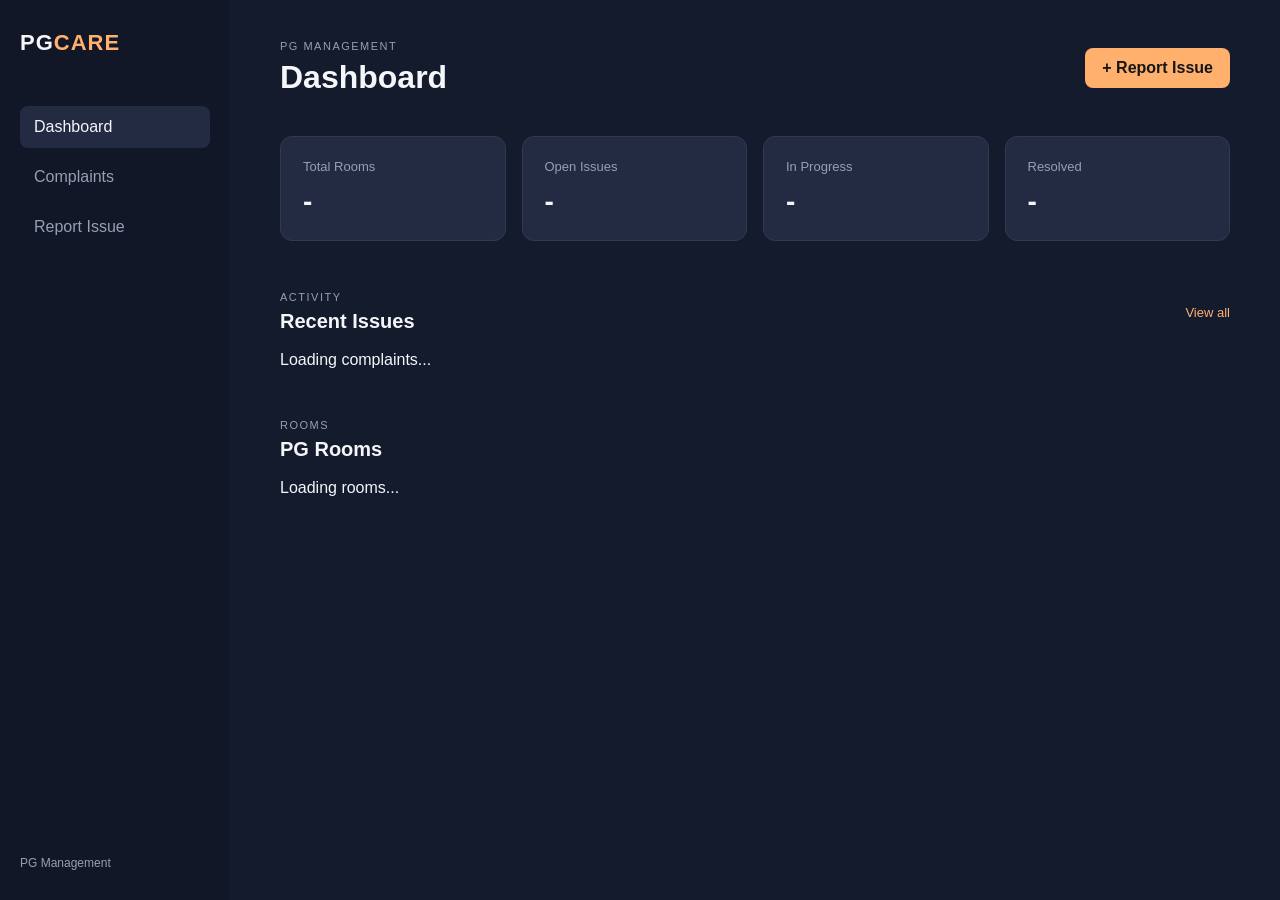
<file: frontend/index.html>
<!DOCTYPE html>
<html lang="en">

<head>
    <meta charset="UTF-8">
    <meta name="viewport" content="width=device-width, initial-scale=1.0">

    <title>PG Care</title>

    <link rel="stylesheet" href="css/style.css">
</head>

<body>

<div class="app">

    <!-- Sidebar -->
    <aside class="sidebar">

        <div class="logo">
            PG<span>CARE</span>
        </div>

        <nav class="navigation">

            <a href="index.html" class="nav-item active">
                Dashboard
            </a>

            <a href="complaints.html" class="nav-item">
                Complaints
            </a>

            <a href="create-complaint.html" class="nav-item">
                Report Issue
            </a>

        </nav>

        <div class="sidebar-bottom">
            <p>PG Management</p>
        </div>

    </aside>


    <!-- Main Content -->
    <main class="main-content">

        <!-- Top Bar -->
        <header class="topbar">

            <div>
                <p class="page-label">PG MANAGEMENT</p>
                <h1>Dashboard</h1>
            </div>

            <a
                href="create-complaint.html"
                class="primary-button"
            >
                + Report Issue
            </a>

        </header>


        <!-- Statistics -->
        <section class="stats-grid">

            <div class="stat-card">
                <p>Total Rooms</p>
                <h2 id="totalRooms">Loading...</h2>
            </div>

            <div class="stat-card">
                <p>Open Issues</p>
                <h2 id="openIssues">Loading...</h2>
            </div>

            <div class="stat-card">
                <p>In Progress</p>
                <h2 id="inProgress">Loading...</h2>
            </div>

            <div class="stat-card">
                <p>Resolved</p>
                <h2 id="resolved">Loading...</h2>
            </div>

        </section>


        <!-- Recent Complaints -->
        <section class="section">

            <div class="section-header">

                <div>
                    <p class="section-label">ACTIVITY</p>
                    <h2>Recent Issues</h2>
                </div>

                <a
                    href="complaints.html"
                    class="text-link"
                >
                    View all
                </a>

            </div>


            <div
                class="complaint-list"
                id="recentComplaints"
            >

                <div class="loading-message">
                    Loading complaints...
                </div>

            </div>

        </section>


        <!-- Rooms -->
        <section class="section">

            <div class="section-header">

                <div>
                    <p class="section-label">ROOMS</p>
                    <h2>PG Rooms</h2>
                </div>

            </div>


            <div
                class="rooms-grid"
                id="roomsGrid"
            >

                <div class="loading-message">
                    Loading rooms...
                </div>

            </div>

        </section>

    </main>

</div>


<script src="js/app.js"></script>

</body>

</html>
</file>
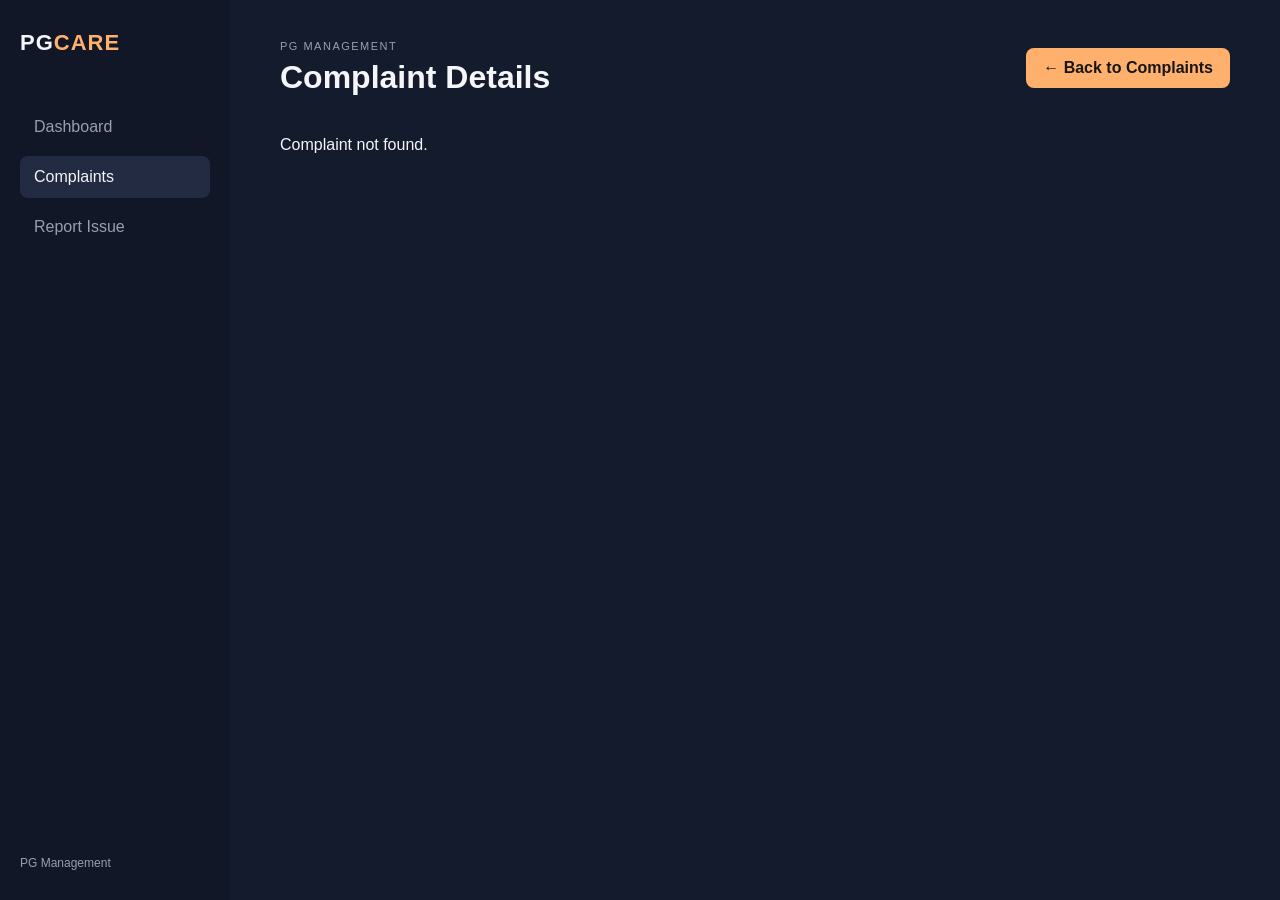
<file: frontend/complaint-details.html>
<!DOCTYPE html>
<html lang="en">

<head>
    <meta charset="UTF-8">
    <meta name="viewport" content="width=device-width, initial-scale=1.0">

    <title>Complaint Details | PG Care</title>

    <link rel="stylesheet" href="css/style.css">
</head>

<body>

<div class="app">

    <!-- Sidebar -->
    <aside class="sidebar">

        <div class="logo">
            PG<span>CARE</span>
        </div>

        <nav class="navigation">

            <a href="index.html" class="nav-item">
                Dashboard
            </a>

            <a href="complaints.html" class="nav-item active">
                Complaints
            </a>

            <a href="create-complaint.html" class="nav-item">
                Report Issue
            </a>

        </nav>

        <div class="sidebar-bottom">
            <p>PG Management</p>
        </div>

    </aside>


    <!-- Main Content -->
    <main class="main-content">

        <header class="topbar">

            <div>
                <p class="page-label">PG MANAGEMENT</p>
                <h1>Complaint Details</h1>
            </div>

            <a
                href="complaints.html"
                class="primary-button"
            >
                ← Back to Complaints
            </a>

        </header>


        <!-- Complaint Details -->
        <section
            class="complaint-details"
            id="complaintDetails"
        >

            <div class="loading-message">
                Loading complaint...
            </div>

        </section>

    </main>

</div>


<script src="js/app.js"></script>

</body>

</html>
</file>
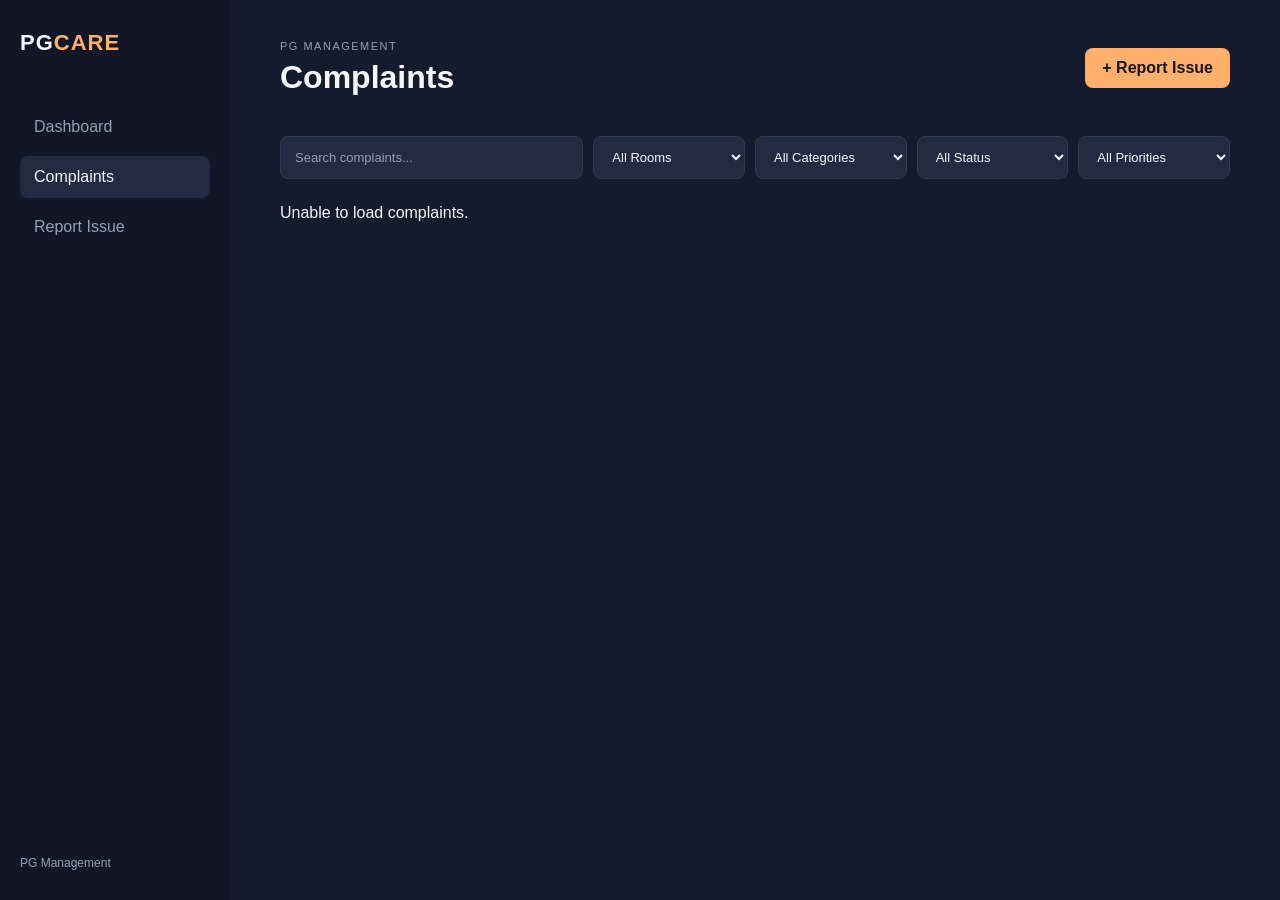
<file: frontend/complaints.html>
<!DOCTYPE html>
<html lang="en">
<head>
    <meta charset="UTF-8">
    <meta name="viewport" content="width=device-width, initial-scale=1.0">

    <title>Complaints | PG Care</title>

    <link rel="stylesheet" href="css/style.css">
</head>

<body>

<div class="app">

    <!-- Sidebar -->
    <aside class="sidebar">

        <div class="logo">
            PG<span>CARE</span>
        </div>

        <nav class="navigation">

            <a href="index.html" class="nav-item">
                Dashboard
            </a>

            <a href="complaints.html" class="nav-item active">
                Complaints
            </a>

            <a href="create-complaint.html" class="nav-item">
                Report Issue
            </a>

        </nav>

        <div class="sidebar-bottom">
            <p>PG Management</p>
        </div>

    </aside>


    <!-- Main Content -->
    <main class="main-content">

        <!-- Topbar -->
        <header class="topbar">

            <div>
                <p class="page-label">PG MANAGEMENT</p>
                <h1>Complaints</h1>
            </div>

            <a
                href="create-complaint.html"
                class="primary-button"
            >
                + Report Issue
            </a>

        </header>


        <!-- Filters -->
       <!-- Filters -->
<section class="filters">

    <input
        type="text"
        id="searchInput"
        class="search-input"
        placeholder="Search complaints..."
    >

    <select id="roomFilter">
        <option value="">All Rooms</option>
        <option value="101">101</option>
        <option value="102">102</option>
        <option value="103">103</option>
        <option value="104">104</option>
        <option value="105">105</option>
        <option value="106">106</option>
        <option value="107">107</option>
        <option value="108">108</option>
        <option value="109">109</option>
        <option value="110">110</option>
    </select>

    <select id="categoryFilter">
        <option value="">All Categories</option>
        <option value="maintenance">Maintenance</option>
        <option value="cleaning">Cleaning</option>
        <option value="food">Food</option>
        <option value="technical">Technical</option>
        <option value="plumbing">Plumbing</option>
        <option value="room">Room</option>
        <option value="other">Other</option>
    </select>

    <select id="statusFilter">
        <option value="">All Status</option>
        <option value="submitted">Submitted</option>
        <option value="under_review">Under Review</option>
        <option value="assigned">Assigned</option>
        <option value="resolved">Resolved</option>
    </select>

    <select id="priorityFilter">
        <option value="">All Priorities</option>
        <option value="low">Low</option>
        <option value="medium">Medium</option>
        <option value="high">High</option>
    </select>

</section>


        <!-- Complaint List -->
        <section
            class="complaint-list"
            id="complaintList"
        >

            <div class="loading-message">
                Loading complaints...
            </div>

        </section>


    </main>

</div>


<!-- JavaScript -->
<script src="js/app.js"></script>

</body>
</html>
</file>
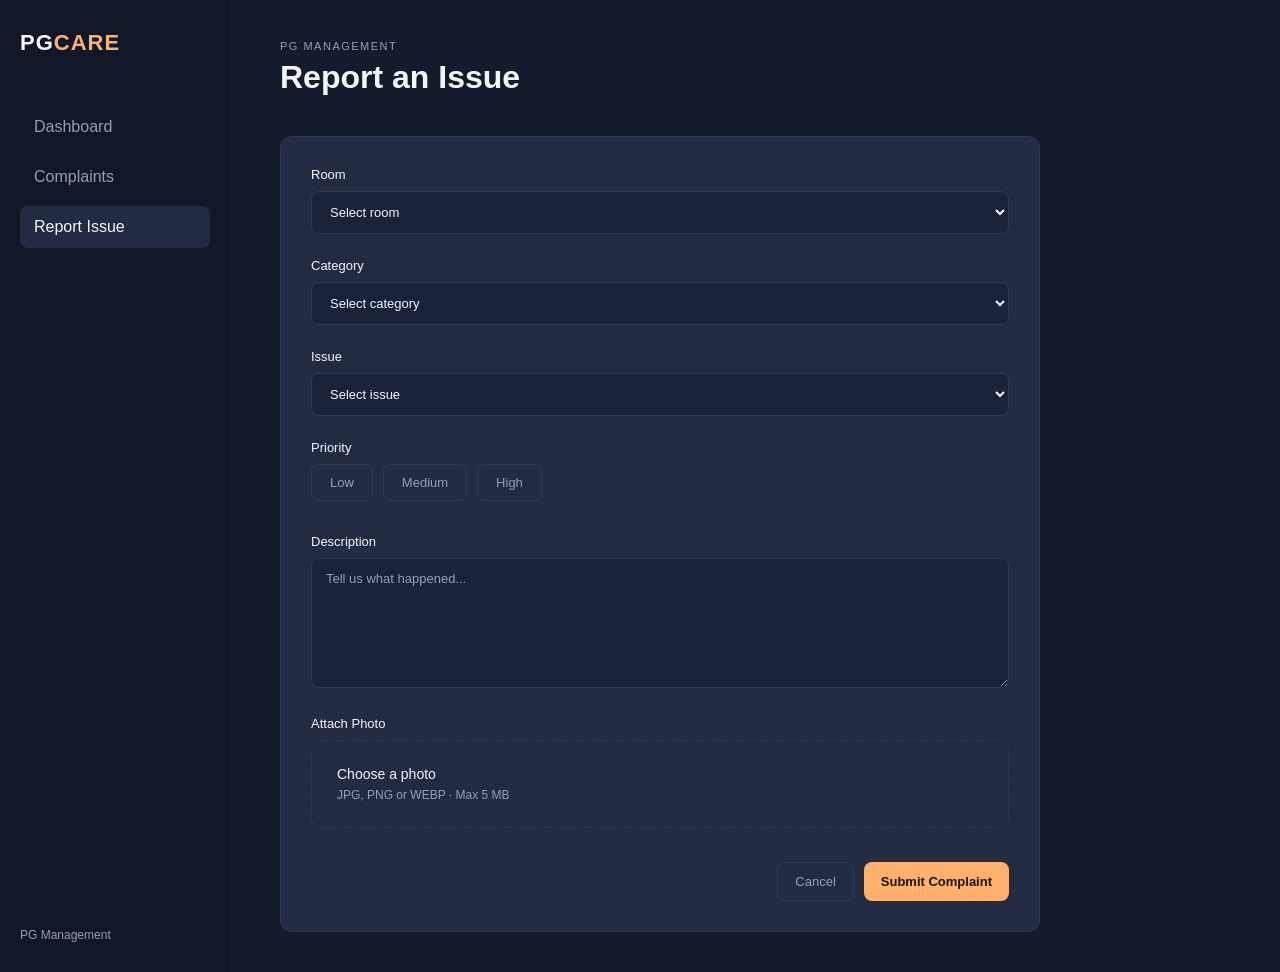
<file: frontend/create-complaint.html>
<!DOCTYPE html>
<html lang="en">

<head>

    <meta charset="UTF-8">

    <meta
        name="viewport"
        content="width=device-width, initial-scale=1.0"
    >

    <title>Report Issue | PG Care</title>

    <link
        rel="stylesheet"
        href="css/style.css"
    >

</head>


<body>

<div class="app">


    <!-- Sidebar -->

    <aside class="sidebar">

        <div class="logo">
            PG<span>CARE</span>
        </div>


        <nav class="navigation">

            <a
                href="index.html"
                class="nav-item"
            >
                Dashboard
            </a>


            <a
                href="complaints.html"
                class="nav-item"
            >
                Complaints
            </a>


            <a
                href="create-complaint.html"
                class="nav-item active"
            >
                Report Issue
            </a>

        </nav>


        <div class="sidebar-bottom">

            <p>PG Management</p>

        </div>

    </aside>



    <!-- Main Content -->

    <main class="main-content">


        <header class="topbar">

            <div>

                <p class="page-label">
                    PG MANAGEMENT
                </p>

                <h1>
                    Report an Issue
                </h1>

            </div>

        </header>



        <!-- Complaint Form -->

        <section class="form-container">


            <form id="complaintForm">


                <!-- Room -->

                <div class="form-group">

                    <label for="room">
                        Room
                    </label>

                    <select
                        id="room"
                        name="room"
                        required
                    >

                        <option value="">
                            Select room
                        </option>

                        <option value="1">
                            Room 101
                        </option>

                        <option value="2">
                            Room 102
                        </option>

                        <option value="3">
                            Room 103
                        </option>

                        <option value="4">
                            Room 104
                        </option>

                        <option value="5">
                            Room 105
                        </option>

                        <option value="6">
                            Room 106
                        </option>

                        <option value="7">
                            Room 107
                        </option>

                        <option value="8">
                            Room 108
                        </option>

                        <option value="9">
                            Room 109
                        </option>

                        <option value="10">
                            Room 110
                        </option>

                    </select>

                </div>



                <!-- Category -->

                <div class="form-group">

                    <label for="category">
                        Category
                    </label>

                    <select
                        id="category"
                        name="category"
                        required
                    >

                        <option value="">
                            Select category
                        </option>

                        <option value="maintenance">
                            Maintenance
                        </option>

                        <option value="cleaning">
                            Cleaning
                        </option>

                        <option value="food">
                            Food
                        </option>

                        <option value="technical">
                            Technical
                        </option>

                        <option value="plumbing">
                            Plumbing
                        </option>

                        <option value="room">
                            Room
                        </option>

                        <option value="other">
                            Other
                        </option>

                    </select>

                </div>



                <!-- Issue Type -->

                <div class="form-group">

                    <label for="issueType">
                        Issue
                    </label>

                    <select
                        id="issueType"
                        name="issue_type"
                        required
                    >

                        <option value="">
                            Select issue
                        </option>

                        <option value="tap_leakage">
                            Tap / Water Leakage
                        </option>

                        <option value="flush_problem">
                            Flush Problem
                        </option>

                        <option value="fan">
                            Fan
                        </option>

                        <option value="light">
                            Light / Switch
                        </option>

                        <option value="wifi">
                            Wi-Fi / Internet
                        </option>

                        <option value="cleaning">
                            Cleaning
                        </option>

                        <option value="food_quality">
                            Food Quality
                        </option>

                        <option value="other">
                            Other
                        </option>

                    </select>

                </div>



                <!-- Priority -->

                <div class="form-group">

                    <label>
                        Priority
                    </label>


                    <div class="priority-options">


                        <label class="priority-option">

                            <input
                                type="radio"
                                name="priority"
                                value="low"
                                required
                            >

                            <span>
                                Low
                            </span>

                        </label>


                        <label class="priority-option">

                            <input
                                type="radio"
                                name="priority"
                                value="medium"
                            >

                            <span>
                                Medium
                            </span>

                        </label>


                        <label class="priority-option">

                            <input
                                type="radio"
                                name="priority"
                                value="high"
                            >

                            <span>
                                High
                            </span>

                        </label>


                    </div>

                </div>



                <!-- Description -->

                <div class="form-group">

                    <label for="description">
                        Description
                    </label>

                    <textarea
                        id="description"
                        name="description"
                        rows="6"
                        placeholder="Tell us what happened..."
                        required
                    ></textarea>

                </div>



                <!-- Photo -->

                <div class="form-group">

                    <label for="photo">
                        Attach Photo
                    </label>


                    <div class="file-upload">

                        <input
                            type="file"
                            id="photo"
                            name="photo"
                            accept="image/png,image/jpeg,image/webp"
                        >

                        <div class="file-upload-content">

                            <span class="upload-title">
                                Choose a photo
                            </span>

                            <span class="upload-subtitle">
                                JPG, PNG or WEBP · Max 5 MB
                            </span>

                        </div>

                    </div>

                </div>



                <!-- Submit -->

                <div class="form-actions">

                    <a
                        href="complaints.html"
                        class="secondary-button"
                    >
                        Cancel
                    </a>


                    <button
                        type="submit"
                        class="primary-button"
                    >
                        Submit Complaint
                    </button>

                </div>


            </form>

        </section>


    </main>

</div>


<script src="js/app.js"></script>

</body>

</html>
</file>
<file: frontend/css/style.css>
* {
    margin: 0;
    padding: 0;
    box-sizing: border-box;
}

:root {
    --background: #141b2d;
    --sidebar: #111727;
    --card: #222b42;
    --card-hover: #29334d;
    --border: #303a52;

    --text: #f5f6fa;
    --muted: #969fb2;

    --accent: #ffb06d;
}

body {
    font-family: Arial, Helvetica, sans-serif;
    background: var(--background);
    color: var(--text);
}

a {
    text-decoration: none;
    color: inherit;
}


/* Layout */

.app {
    display: flex;
    min-height: 100vh;
}


/* Sidebar */

.sidebar {
    width: 230px;
    min-height: 100vh;

    background: var(--sidebar);

    padding: 30px 20px;

    display: flex;
    flex-direction: column;
}

.logo {
    font-size: 22px;
    font-weight: 700;
    letter-spacing: 1px;

    margin-bottom: 50px;
}

.logo span {
    color: var(--accent);
}

.navigation {
    display: flex;
    flex-direction: column;
    gap: 8px;
}

.nav-item {
    padding: 12px 14px;

    border-radius: 8px;

    color: var(--muted);

    transition: 0.2s;
}

.nav-item:hover {
    background: var(--card);
    color: var(--text);
}

.nav-item.active {
    background: var(--card);
    color: var(--text);
}

.sidebar-bottom {
    margin-top: auto;

    color: var(--muted);

    font-size: 12px;
}


/* Main */

.main-content {
    flex: 1;

    max-width: 1400px;

    padding: 40px 50px;
}


/* Top Bar */

.topbar {
    display: flex;
    justify-content: space-between;
    align-items: center;

    margin-bottom: 40px;
}

.page-label,
.section-label {
    font-size: 11px;

    color: var(--muted);

    letter-spacing: 1.5px;

    margin-bottom: 7px;
}

h1 {
    font-size: 32px;
}

.primary-button {
    background: var(--accent);

    color: #161616;

    padding: 11px 17px;

    border-radius: 8px;

    font-weight: 600;

    transition: 0.2s;
}

.primary-button:hover {
    opacity: 0.9;
}


/* Statistics */

.stats-grid {
    display: grid;

    grid-template-columns: repeat(4, 1fr);

    gap: 16px;

    margin-bottom: 50px;
}

.stat-card {
    background: var(--card);

    border: 1px solid var(--border);

    border-radius: 12px;

    padding: 22px;
}

.stat-card p {
    color: var(--muted);

    font-size: 13px;

    margin-bottom: 12px;
}

.stat-card h2 {
    font-size: 28px;
}


/* Sections */

.section {
    margin-bottom: 50px;
}

.section-header {
    display: flex;

    justify-content: space-between;

    align-items: center;

    margin-bottom: 18px;
}

.section-header h2 {
    font-size: 20px;
}

.text-link {
    color: var(--accent);

    font-size: 13px;
}


/* Complaints */

.complaint-list {
    display: flex;

    flex-direction: column;

    gap: 10px;
}

.complaint-card {
    background: var(--card);

    border: 1px solid var(--border);

    border-radius: 10px;

    padding: 18px;

    display: flex;

    justify-content: space-between;

    align-items: center;

    transition: 0.2s;
}

.complaint-card:hover {
    background: var(--card-hover);
}

.complaint-info {
    display: flex;

    align-items: center;

    gap: 18px;
}

.issue-number {
    color: var(--muted);

    font-size: 13px;
}

.complaint-card h3 {
    font-size: 15px;

    margin-bottom: 5px;
}

.complaint-card p {
    color: var(--muted);

    font-size: 13px;
}

.complaint-meta {
    display: flex;

    align-items: center;

    gap: 10px;
}


/* Badges */

.priority,
.status {
    font-size: 11px;

    padding: 6px 9px;

    border-radius: 6px;
}

.priority.high {
    color: #ffb0a8;
    background: rgba(255, 120, 110, 0.1);
}

.priority.medium {
    color: #ffcf8b;
    background: rgba(255, 180, 90, 0.1);
}

.status.submitted {
    color: var(--muted);

    background: rgba(255, 255, 255, 0.05);
}


/* Rooms */

.rooms-grid {
    display: grid;

    grid-template-columns: repeat(5, 1fr);

    gap: 12px;
}

.room-card {
    background: var(--card);

    border: 1px solid var(--border);

    border-radius: 10px;

    padding: 20px;
}

.room-card span {
    font-size: 20px;

    font-weight: 600;
}

.room-card p {
    color: var(--muted);

    font-size: 12px;

    margin-top: 8px;
}


/* Responsive */

@media (max-width: 900px) {

    .sidebar {
        width: 190px;
    }

    .main-content {
        padding: 30px;
    }

    .stats-grid {
        grid-template-columns: repeat(2, 1fr);
    }

    .rooms-grid {
        grid-template-columns: repeat(3, 1fr);
    }
}


@media (max-width: 600px) {

    .app {
        flex-direction: column;
    }

    .sidebar {
        width: 100%;
        min-height: auto;

        padding: 20px;
    }

    .logo {
        margin-bottom: 20px;
    }

    .navigation {
        flex-direction: row;
    }

    .main-content {
        padding: 25px 18px;
    }

    .topbar {
        align-items: flex-start;

        gap: 20px;

        flex-direction: column;
    }

    .stats-grid {
        grid-template-columns: 1fr 1fr;
    }

    .rooms-grid {
        grid-template-columns: repeat(2, 1fr);
    }

    .complaint-card {
        align-items: flex-start;

        gap: 15px;

        flex-direction: column;
    }
}
/* Filters */

.filters {
    display: grid;

    grid-template-columns: 2fr repeat(4, 1fr);

    gap: 10px;

    margin-bottom: 25px;
}

.search-input,
.filters select {
    width: 100%;

    padding: 12px 14px;

    background: var(--card);

    border: 1px solid var(--border);

    border-radius: 8px;

    color: var(--text);

    outline: none;

    font-size: 13px;
}

.search-input::placeholder {
    color: var(--muted);
}

.search-input:focus,
.filters select:focus {
    border-color: var(--accent);
}

.filters select {
    cursor: pointer;
}

.filters select option {
    background: var(--card);
    color: var(--text);
}
@media (max-width: 900px) {

    .filters {
        grid-template-columns: 1fr 1fr;
    }

}
/* Complaint Form */

.form-container {
    max-width: 760px;

    background: var(--card);

    border: 1px solid var(--border);

    border-radius: 12px;

    padding: 30px;
}


.form-group {
    margin-bottom: 24px;
}


.form-group label {
    display: block;

    font-size: 13px;

    font-weight: 500;

    margin-bottom: 9px;

    color: var(--text);
}


.form-group select,
.form-group textarea {

    width: 100%;

    background: #192238;

    border: 1px solid var(--border);

    border-radius: 8px;

    padding: 12px 14px;

    color: var(--text);

    font-family: inherit;

    font-size: 13px;

    outline: none;
}


.form-group select:focus,
.form-group textarea:focus {

    border-color: var(--accent);

}


.form-group textarea {

    resize: vertical;

    min-height: 130px;

}


.form-group textarea::placeholder {

    color: var(--muted);

}


/* Priority */

.priority-options {

    display: flex;

    gap: 10px;
}


.priority-option {

    position: relative;

    cursor: pointer;
}


.priority-option input {

    position: absolute;

    opacity: 0;

}


.priority-option span {

    display: block;

    padding: 10px 18px;

    border: 1px solid var(--border);

    border-radius: 7px;

    color: var(--muted);

    font-size: 13px;

    transition: 0.2s;
}


.priority-option input:checked + span {

    border-color: var(--accent);

    color: var(--accent);

    background: rgba(255, 176, 109, 0.08);

}


/* File Upload */

.file-upload {

    border: 1px dashed var(--border);

    border-radius: 10px;

    padding: 25px;

    position: relative;

    cursor: pointer;

    transition: 0.2s;
}


.file-upload:hover {

    border-color: var(--accent);

}


.file-upload input {

    position: absolute;

    inset: 0;

    width: 100%;

    height: 100%;

    opacity: 0;

    cursor: pointer;

}


.file-upload-content {

    display: flex;

    flex-direction: column;

    gap: 6px;

}


.upload-title {

    font-size: 14px;

    color: var(--text);

}


.upload-subtitle {

    font-size: 12px;

    color: var(--muted);

}


/* Form Buttons */

.form-actions {

    display: flex;

    justify-content: flex-end;

    gap: 10px;

    padding-top: 10px;

}


.secondary-button {

    padding: 11px 17px;

    border: 1px solid var(--border);

    border-radius: 8px;

    color: var(--muted);

    font-size: 13px;

}


.secondary-button:hover {

    color: var(--text);

    background: var(--card-hover);

}


.form-actions .primary-button {

    border: none;

    cursor: pointer;

    font-family: inherit;

    font-size: 13px;

}
/* ========================================
   COMPLAINT DETAILS
======================================== */

.complaint-details {
    max-width: 1000px;
}


.detail-card {
    background: #222B42;
    border: 1px solid #303A52;
    border-radius: 16px;
    padding: 30px;
}


.detail-header {
    display: flex;
    justify-content: space-between;
    align-items: flex-start;
    gap: 20px;
    margin-bottom: 30px;
}


.detail-header h2 {
    margin: 8px 0 0;
    font-size: 28px;
    color: #F5F6FA;
}


.detail-grid {
    display: grid;
    grid-template-columns: repeat(2, 1fr);
    gap: 20px;
    margin-bottom: 30px;
}


.detail-section {
    margin-bottom: 25px;
}


.detail-label {
    display: block;
    color: #969FB2;
    font-size: 13px;
    margin-bottom: 7px;
    text-transform: uppercase;
    letter-spacing: 0.5px;
}


.detail-section strong {
    color: #F5F6FA;
    font-size: 16px;
}


.detail-section h3 {
    color: #F5F6FA;
    margin-bottom: 10px;
}


.description-text {
    color: #C5CAD5;
    background: #141B2D;
    border: 1px solid #303A52;
    border-radius: 10px;
    padding: 16px;
    line-height: 1.6;
}


.complaint-photo {
    display: block;
    width: 100%;
    max-width: 600px;
    max-height: 450px;
    object-fit: contain;
    border-radius: 12px;
    border: 1px solid #303A52;
    background: #141B2D;
}


@media (max-width: 700px) {

    .detail-header {
        flex-direction: column;
    }

    .detail-grid {
        grid-template-columns: 1fr;
    }

    .detail-card {
        padding: 20px;
    }

}
</file>
